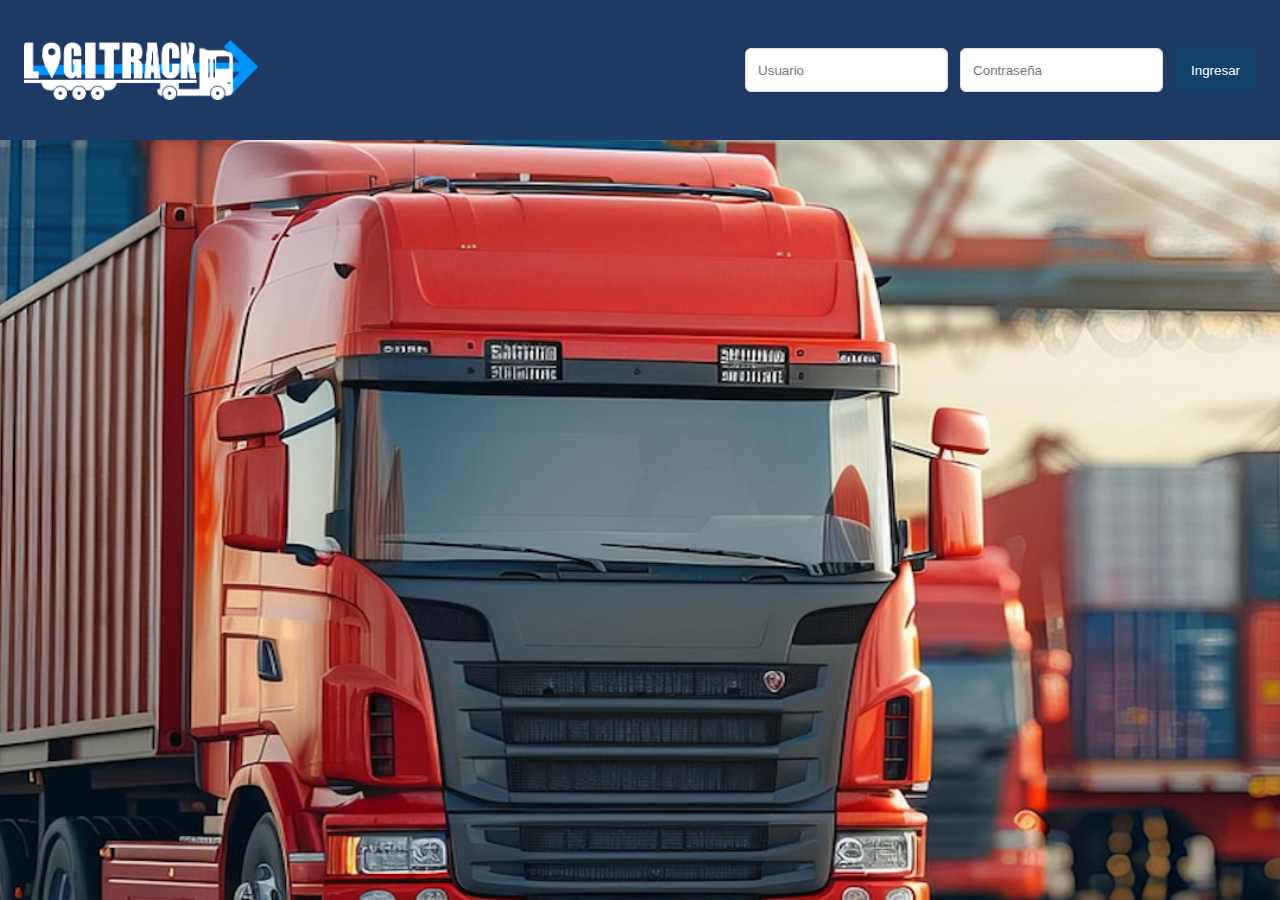
<file: frontend/index.html>
<!DOCTYPE html>
<html lang="es">
<head>
<meta charset="UTF-8">
<meta name="viewport" content="width=device-width, initial-scale=1.0">
<title>LogiTrack - Login</title>
<link rel="stylesheet" href="css/styles.css">
</head>
<body class="fade-in">
<header class="topbar">
<div class="logo-wrap">
<img class="logo" src="img/logo.png" alt="LogiTrack">
</div>
<div class="login-wrap">
<form id="loginForm" class="login-form">
<input type="text" id="username" name="username" placeholder="Usuario" required>
<input type="password" id="password" name="password" placeholder="Contraseña" required>
<button type="submit" class="btn primary">Ingresar</button>
</form>
</div>
</header>
<main class="content">
<section id="carousel" class="carousel">
<img src="img/camion1.png" alt="Camión 1" class="slide active">
<img src="img/camion2.png" alt="Camión 2" class="slide">
<img src="img/camion3.png" alt="Camión 3" class="slide">
</section>
</main>
<div id="errorModal" class="modal hidden">
<div class="modal-content">
<div class="modal-header">Error de autenticación</div>
<div class="modal-body" id="errorText"></div>
<div class="modal-actions">
<button id="closeModal" class="btn">Cerrar</button>
</div>
</div>
</div>
<script src="js/api.js"></script>
<script src="js/login.js"></script>
<script src="js/slider.js"></script>
</body>
</html>
</file>
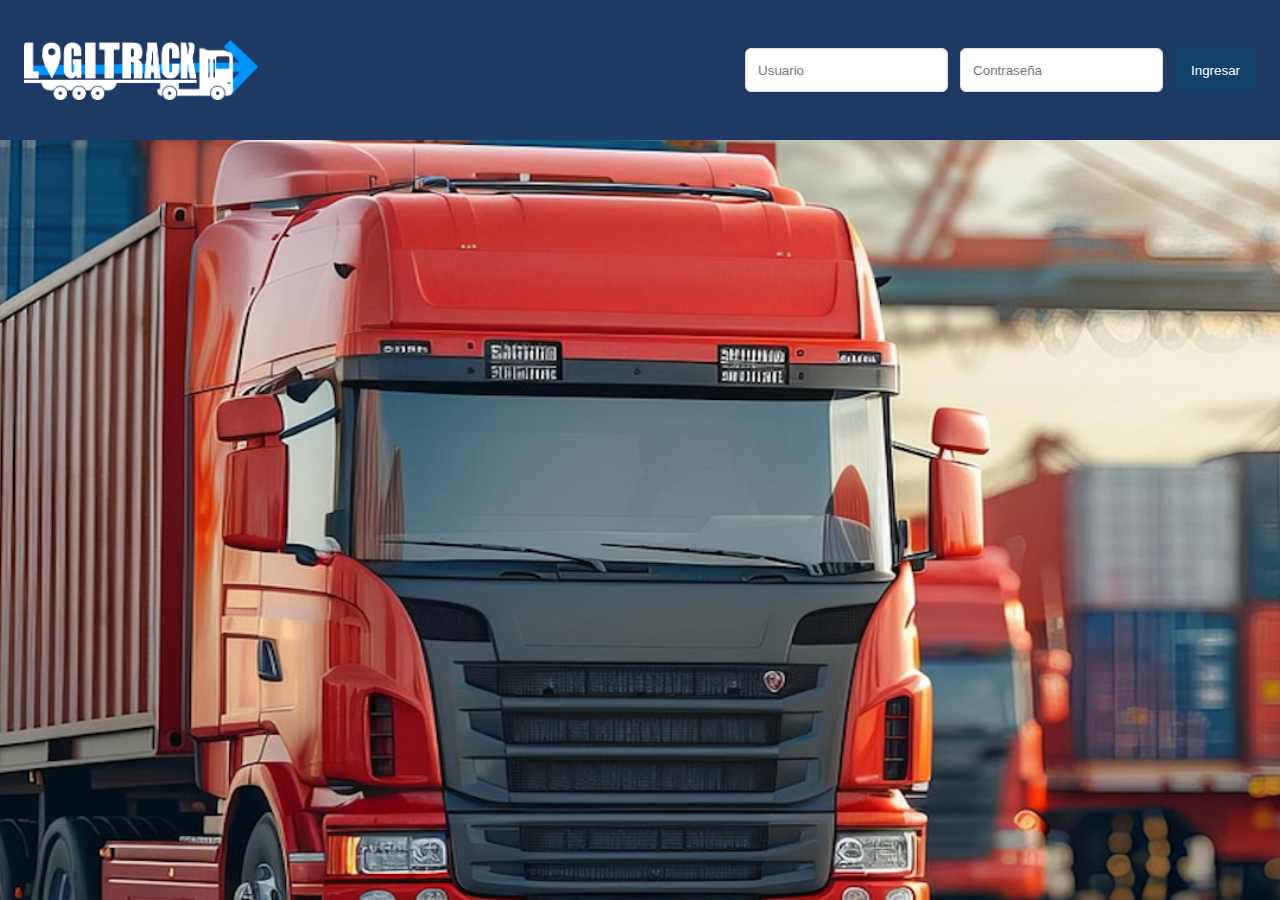
<file: src/main/resources/static/index.html>
<!DOCTYPE html>
<html lang="es">
<head>
<meta charset="UTF-8">
<meta name="viewport" content="width=device-width, initial-scale=1.0">
<title>LogiTrack - Login</title>
<link rel="stylesheet" href="css/styles.css">
<link rel="icon" type="image/x-icon" href="img/favicon.ico">
</head>
<body class="fade-in">
<header class="topbar">
<div class="logo-wrap">
<img class="logo" src="img/logo.png" alt="LogiTrack">
</div>
<div class="login-wrap">
<form id="loginForm" class="login-form">
<input type="text" id="username" name="username" placeholder="Usuario" required>
<input type="password" id="password" name="password" placeholder="Contraseña" required>
<button type="submit" class="btn primary">Ingresar</button>
</form>
</div>
</header>
<main class="content">
<section id="carousel" class="carousel">
<img src="img/camion1.png" alt="Camión 1" class="slide active">
<img src="img/camion2.png" alt="Camión 2" class="slide">
<img src="img/camion3.png" alt="Camión 3" class="slide">
</section>
</main>
<div id="errorModal" class="modal hidden">
<div class="modal-content">
<div class="modal-header">Error de autenticación</div>
<div class="modal-body" id="errorText"></div>
<div class="modal-actions">
<button id="closeModal" class="btn">Cerrar</button>
</div>
</div>
</div>
<script src="js/api.js"></script>
<script src="js/login.js"></script>
<script src="js/slider.js"></script>
</body>
</html>
</file>
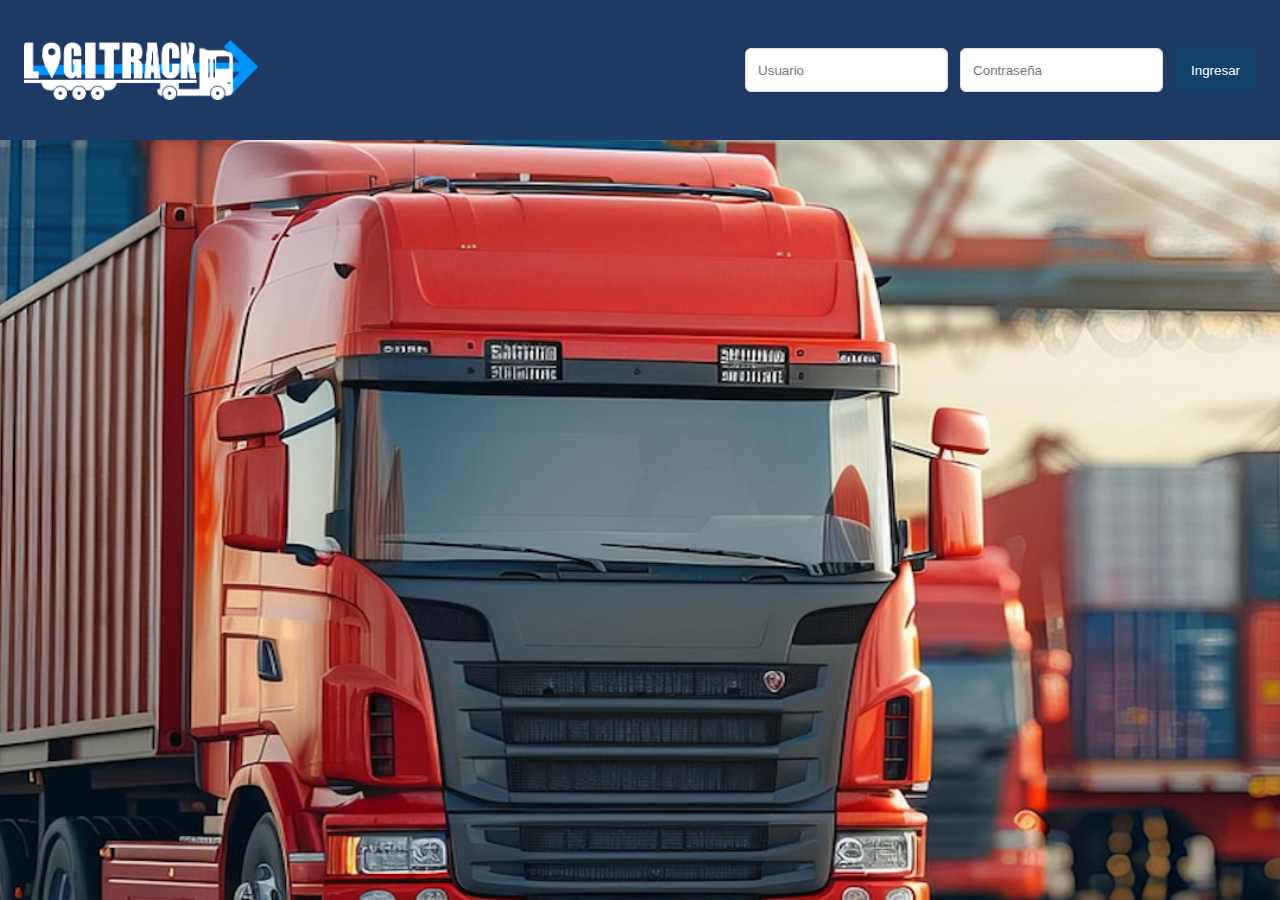
<file: src/main/resources/static/bodegas.html>
<!DOCTYPE html>
<html lang="es">
<head>
<meta charset="UTF-8">
<meta name="viewport" content="width=device-width, initial-scale=1.0">
<title>LogiTrack - Gestión de Bodegas</title>
<link rel="stylesheet" href="css/styles.css">
<link rel="icon" type="image/x-icon" href="img/favicon.ico">
<style>
.panel{background:#FFFFFF;border:1px solid #DDDDDD;border-radius:6px;box-shadow:0 2px 8px rgba(0,0,0,.08);max-width:1200px;margin:24px auto;padding:24px}
.panel h2{margin-top:0;color:#0A1A2F}
.table{width:100%;border-collapse:collapse;margin-top:16px}
.table th,.table td{padding:12px;text-align:left;border-bottom:1px solid #DDDDDD}
.table th{background:#F5F9FF;color:#0A1A2F;font-weight:600}
.btn.small{padding:6px 12px;font-size:14px;height:auto}
.form-group{margin-bottom:16px}
.form-group label{display:block;margin-bottom:4px;font-weight:600;color:#0A1A2F}
.form-group input,.form-group select{width:100%;padding:8px;border:1px solid #DDDDDD;border-radius:4px}
.form-actions{display:flex;gap:12px;justify-content:flex-end}
.alert{padding:12px;border-radius:4px;margin-bottom:16px}
.alert.success{background:#d4edda;color:#155724;border:1px solid #c3e6cb}
.alert.error{background:#f8d7da;color:#721c24;border:1px solid #f5c6cb}
.hidden{display:none}
.modal-content.wide{width:600px;max-width:90vw}
</style>
</head>
<body>
<header class="topbar">
<div class="logo-wrap">
<img class="logo" src="img/logo.png" alt="LogiTrack">
</div>
<div class="user-wrap">
<span id="welcomeText" class="welcome"></span>
<button id="logoutBtn" class="btn">Cerrar sesión</button>
</div>
</header>

<main class="content">
<nav class="menu">
<a href="dashboard.html" class="menu-item">Dashboard</a>
<a href="bodegas.html" class="menu-item">Bodegas</a>
<a href="productos.html" class="menu-item">Productos</a>
<a href="movimientos.html" class="menu-item">Movimientos</a>
<a href="reportes.html" class="menu-item">Reportes</a>
<a href="auditoria.html" class="menu-item admin-only">Auditoría</a>
<a href="usuarios.html" class="menu-item admin-only">Usuarios</a>
</nav>

<div class="panel">
<div id="alertContainer"></div>

<div class="panel-header" style="display:flex;justify-content:space-between;align-items:center;margin-bottom:24px">
<h2>Gestión de Bodegas</h2>
<button id="btnNuevaBodega" class="btn primary admin-only">Nueva Bodega</button>
</div>

<div id="bodegasContainer">
<!-- Aquí va el fetch para cargar bodegas -->
<table class="table">
<thead>
<tr>
<th>ID</th>
<th>Nombre</th>
<th>Ubicación</th>
<th>Capacidad</th>
<th>Encargado</th>
<th>Acciones</th>
</tr>
</thead>
<tbody id="bodegasTableBody">
<tr>
<td colspan="6" style="text-align:center;padding:40px;color:#666">
Cargando bodegas...
</td>
</tr>
</tbody>
</table>
</div>
</div>

<!-- Modal para nueva bodega -->
<div id="modalNuevaBodega" class="modal hidden">
<div class="modal-content">
<div class="modal-header">
<h3>Nueva Bodega</h3>
</div>
<div class="modal-body">
<form id="formNuevaBodega">
<div class="form-group">
<label for="nombre">Nombre:</label>
<input type="text" id="nombre" name="nombre" required>
</div>
<div class="form-group">
<label for="ubicacion">Ubicación:</label>
<input type="text" id="ubicacion" name="ubicacion" required>
</div>
<div class="form-group">
<label for="capacidad">Capacidad:</label>
<input type="number" id="capacidad" name="capacidad" min="1" required>
</div>
<div class="form-group">
<label for="encargadoId">Encargado:</label>
<select id="encargadoId" name="encargadoId" required>
<option value="">Seleccionar encargado</option>
</select>
</div>
</form>
</div>
<div class="modal-actions">
<button type="button" class="btn" onclick="cerrarModal('modalNuevaBodega')">Cancelar</button>
<button type="submit" form="formNuevaBodega" class="btn primary">Guardar</button>
</div>
</div>
</div>

<!-- Modal para editar bodega -->
<div id="modalEditarBodega" class="modal hidden">
<div class="modal-content">
<div class="modal-header">
<h3>Editar Bodega</h3>
</div>
<div class="modal-body">
<form id="formEditarBodega">
<input type="hidden" id="editId" name="id">
<div class="form-group">
<label for="editNombre">Nombre:</label>
<input type="text" id="editNombre" name="nombre" required>
</div>
<div class="form-group">
<label for="editUbicacion">Ubicación:</label>
<input type="text" id="editUbicacion" name="ubicacion" required>
</div>
<div class="form-group">
<label for="editCapacidad">Capacidad:</label>
<input type="number" id="editCapacidad" name="capacidad" min="1" required>
</div>
<div class="form-group">
<label for="editEncargadoId">Encargado:</label>
<select id="editEncargadoId" name="encargadoId" required>
<option value="">Seleccionar encargado</option>
</select>
</div>
</form>
</div>
<div class="modal-actions">
<button type="button" class="btn" onclick="cerrarModal('modalEditarBodega')">Cancelar</button>
<button type="submit" form="formEditarBodega" class="btn primary">Actualizar</button>
</div>
</div>
</div>

<!-- Modal para ver detalles -->
<div id="modalDetalleBodega" class="modal hidden">
<div class="modal-content">
<div class="modal-header">
<h3>Detalles de Bodega</h3>
</div>
<div class="modal-body" id="detalleBodegaBody">
<!-- Aquí se cargarán los detalles -->
</div>
<div class="modal-actions">
<button type="button" class="btn" onclick="cerrarModal('modalDetalleBodega')">Cerrar</button>
</div>
</div>
</div>
</main>

<script src="js/api.js"></script>
<script>
function parseJwt(t){try{const p=t.split('.')[1];const d=JSON.parse(atob(p));return d}catch(e){return null}}
const token=localStorage.getItem('token');
if(!token){window.location.href='index.html'}
const payload=parseJwt(token);
const name=(payload&&(payload.name||payload.username||payload.sub))||'Usuario';
const role=payload&&payload.role||'EMPLEADO';
document.getElementById('welcomeText').textContent='Bienvenido, '+name;
document.getElementById('logoutBtn').addEventListener('click',function(){localStorage.removeItem('token');localStorage.removeItem('username');window.location.href='index.html'});

// Control de acceso por rol
if(role!=='ADMIN'){
document.querySelectorAll('.admin-only').forEach(el=>el.style.display='none');
}

// Funciones de utilidad
function mostrarAlerta(mensaje,tipo='success'){
const container=document.getElementById('alertContainer');
const alert=document.createElement('div');
alert.className='alert '+tipo;
alert.textContent=mensaje;
container.innerHTML='';
container.appendChild(alert);
setTimeout(()=>alert.remove(),5000);
}

function cerrarModal(modalId){
document.getElementById(modalId).classList.add('hidden');
}

async function cargarEncargados(){
  const sel=document.getElementById('encargadoId');
  const selEdit=document.getElementById('editEncargadoId');
  sel.innerHTML='<option value="">Seleccionar encargado</option>';
  selEdit.innerHTML='<option value="">Seleccionar encargado</option>';
}

function filaBodega(id,nombre,ubicacion,capacidad,encargado){
  const tr=document.createElement('tr');
  tr.innerHTML=`<td>${id||''}</td><td>${nombre||''}</td><td>${ubicacion||''}</td><td>${capacidad||''}</td><td>${encargado||''}</td><td>
  <button class="btn small" data-action="ver" data-id="${id}">Ver</button>
  ${role==='ADMIN'?`<button class="btn small" data-action="edit" data-id="${id}">Editar</button><button class="btn small" data-action="del" data-id="${id}">Eliminar</button>`:''}
  </td>`;
  return tr;
}

async function cargarBodegas(){
  try{
    const list=await apiRequest('GET','/api/bodegas/list-raw');
    const tbody=document.getElementById('bodegasTableBody');
    tbody.innerHTML='';
    list.forEach((b)=>{
      const tr=filaBodega(b.id,b.nombre,b.ubicacion,b.capacidad,b.encargadoId||'');
      tbody.appendChild(tr);
    });
  }catch(e){mostrarAlerta(e.message,'error')}
}

document.getElementById('btnNuevaBodega').addEventListener('click',function(){
  document.getElementById('modalNuevaBodega').classList.remove('hidden');
  cargarEncargados();
});

document.getElementById('formNuevaBodega').addEventListener('submit',async function(e){
  e.preventDefault();
  try{
    const dto={
      nombre:document.getElementById('nombre').value,
      ubicacion:document.getElementById('ubicacion').value,
      capacidad:parseInt(document.getElementById('capacidad').value,10),
      encargadoId:document.getElementById('encargadoId').value?parseInt(document.getElementById('encargadoId').value,10):null
    };
    await apiRequest('POST','/api/bodegas',dto);
    mostrarAlerta('Bodega creada');
    cerrarModal('modalNuevaBodega');
    cargarBodegas();
  }catch(e){mostrarAlerta(e.message,'error')}
});

document.getElementById('formEditarBodega').addEventListener('submit',async function(e){
  e.preventDefault();
  try{
    const id=parseInt(document.getElementById('editId').value,10);
    const dto={
      nombre:document.getElementById('editNombre').value,
      ubicacion:document.getElementById('editUbicacion').value,
      capacidad:parseInt(document.getElementById('editCapacidad').value,10),
      encargadoId:document.getElementById('editEncargadoId').value?parseInt(document.getElementById('editEncargadoId').value,10):null
    };
    await apiRequest('PUT',`/api/bodegas/${id}`,dto);
    mostrarAlerta('Bodega actualizada');
    cerrarModal('modalEditarBodega');
    cargarBodegas();
  }catch(e){mostrarAlerta(e.message,'error')}
});

document.getElementById('bodegasTableBody').addEventListener('click',async function(e){
  const btn=e.target.closest('button');
  if(!btn)return;
  const id=parseInt(btn.getAttribute('data-id'),10);
  const action=btn.getAttribute('data-action');
  if(action==='ver'){
    try{
      const b=await apiRequest('GET',`/api/bodegas/${id}`);
      document.getElementById('detalleBodegaBody').innerHTML=`<p><strong>Nombre:</strong> ${b.nombre}</p><p><strong>Ubicación:</strong> ${b.ubicacion}</p><p><strong>Capacidad:</strong> ${b.capacidad}</p><p><strong>Encargado ID:</strong> ${b.encargadoId||''}</p>`;
      document.getElementById('modalDetalleBodega').classList.remove('hidden');
    }catch(err){mostrarAlerta(err.message,'error')}
  } else if(action==='edit' && role==='ADMIN'){
    document.getElementById('editId').value=id;
    document.getElementById('modalEditarBodega').classList.remove('hidden');
    cargarEncargados();
  } else if(action==='del' && role==='ADMIN'){
    try{
      await apiRequest('DELETE',`/api/bodegas/${id}`);
      mostrarAlerta('Bodega eliminada');
      cargarBodegas();
    }catch(err){mostrarAlerta(err.message,'error')}
  }
});

window.addEventListener('DOMContentLoaded',function(){
  cargarBodegas();
});
</script>
</body>
</html>
</file>
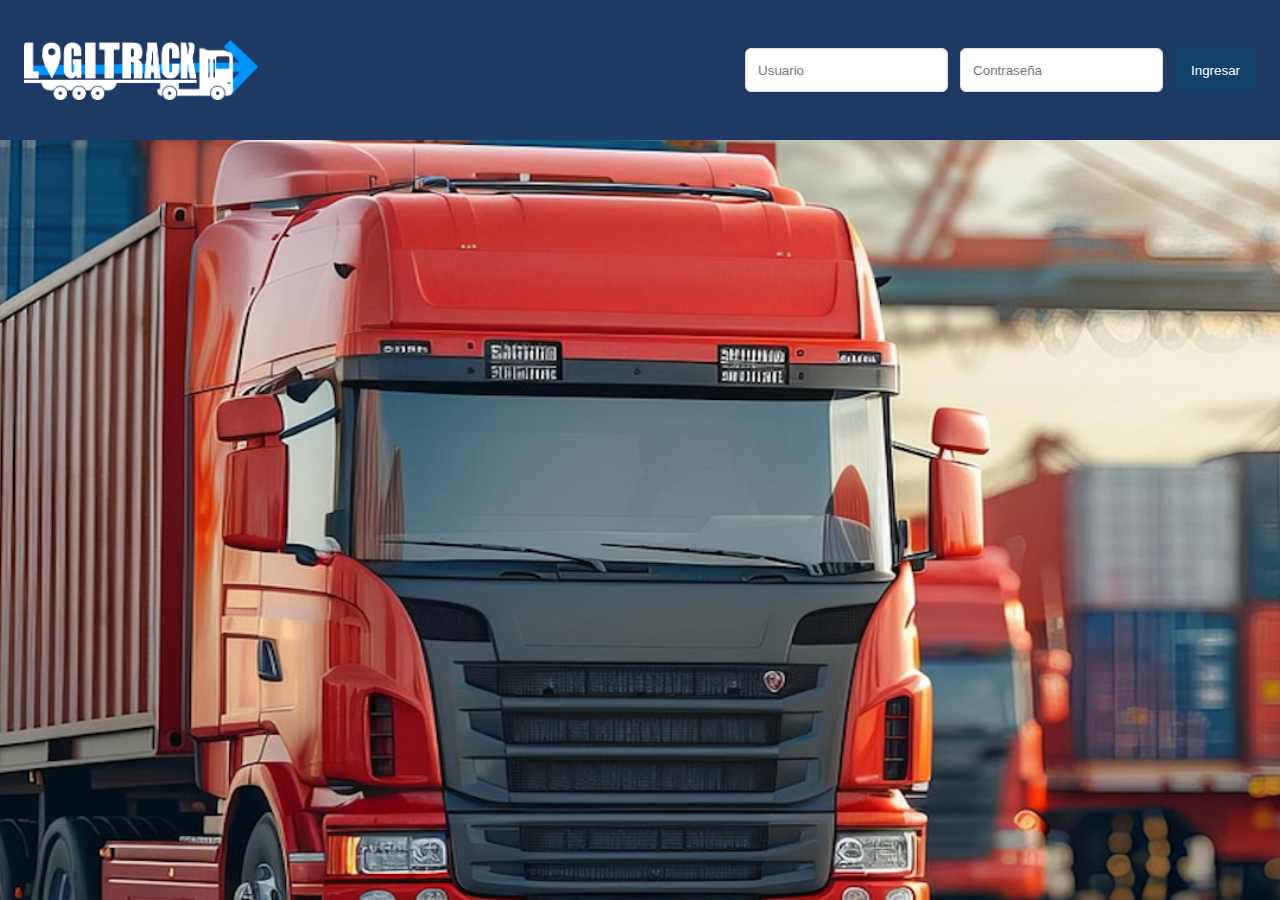
<file: src/main/resources/static/movimientos.html>
<!DOCTYPE html>
<html lang="es">
<head>
<meta charset="UTF-8">
<meta name="viewport" content="width=device-width, initial-scale=1.0">
<title>LogiTrack - Movimientos de Inventario</title>
<link rel="stylesheet" href="css/styles.css">
<link rel="icon" type="image/x-icon" href="img/favicon.ico">
<style>
.panel{background:#FFFFFF;border:1px solid #DDDDDD;border-radius:6px;box-shadow:0 2px 8px rgba(0,0,0,.08);max-width:1200px;margin:24px auto;padding:24px}
.panel h2{margin-top:0;color:#0A1A2F}
.panel h3{color:#0A1A2F;margin-bottom:16px}
.table{width:100%;border-collapse:collapse;margin-top:16px}
.table th,.table td{padding:12px;text-align:left;border-bottom:1px solid #DDDDDD}
.table th{background:#F5F9FF;color:#0A1A2F;font-weight:600}
.btn.small{padding:6px 12px;font-size:14px;height:auto}
.form-group{margin-bottom:16px}
.form-group label{display:block;margin-bottom:4px;font-weight:600;color:#0A1A2F}
.form-group input,.form-group select{width:100%;padding:8px;border:1px solid #DDDDDD;border-radius:4px}
.form-group textarea.obs{width:100%;height:100px;border:1px solid #DDDDDD;border-radius:4px;resize:none}
.form-actions{display:flex;gap:12px;justify-content:flex-end}
.alert{padding:12px;border-radius:4px;margin-bottom:16px}
.alert.success{background:#d4edda;color:#155724;border:1px solid #c3e6cb}
.alert.error{background:#f8d7da;color:#721c24;border:1px solid #f5c6cb}
.hidden{display:none}
.modal-content.wide{width:600px;max-width:90vw}
.movement-section{background:#F5F9FF;border:1px solid #DDDDDD;border-radius:6px;padding:20px;margin-bottom:24px}
.movement-section h3{margin-top:0;color:#0A1A2F}
.form-grid{display:grid;grid-template-columns:repeat(auto-fit,minmax(200px,1fr));gap:16px}
.filter-section{background:#FFFFFF;border:1px solid #DDDDDD;border-radius:6px;padding:16px;margin-bottom:24px}
.filter-form{display:flex;gap:16px;align-items:flex-end;flex-wrap:wrap}
.filter-form .form-group{flex:1;min-width:200px}
</style>
</head>
<body>
<header class="topbar">
<div class="logo-wrap">
<img class="logo" src="img/logo.png" alt="LogiTrack">
</div>
<div class="user-wrap">
<span id="welcomeText" class="welcome"></span>
<button id="logoutBtn" class="btn">Cerrar sesión</button>
</div>
</header>

<main class="content">
<nav class="menu">
<a href="dashboard.html" class="menu-item">Dashboard</a>
<a href="bodegas.html" class="menu-item">Bodegas</a>
<a href="productos.html" class="menu-item">Productos</a>
<a href="movimientos.html" class="menu-item">Movimientos</a>
<a href="reportes.html" class="menu-item">Reportes</a>
<a href="auditoria.html" class="menu-item admin-only">Auditoría</a>
<a href="usuarios.html" class="menu-item admin-only">Usuarios</a>
</nav>

<div class="panel">
<div id="alertContainer"></div>

<h2>Movimientos de Inventario</h2>

<!-- Sección de registro de movimientos -->
<div class="movement-section">
<h3>Registrar Entrada</h3>
<form id="formEntrada">
<div class="form-grid">
<div class="form-group">
<label for="entradaBodega">Bodega Destino:</label>
<select id="entradaBodega" name="bodegaDestinoId" required>
<option value="">Seleccionar bodega</option>
</select>
</div>
<div class="form-group">
<label for="entradaProducto">Producto:</label>
<select id="entradaProducto" name="productoId" required>
<option value="">Seleccionar producto</option>
</select>
</div>
<div class="form-group">
<label for="entradaCantidad">Cantidad:</label>
<input type="number" id="entradaCantidad" name="cantidad" min="1" required>
</div>
</div>
<div class="form-group">
<label for="entradaObs">Observaciones:</label>
<textarea id="entradaObs" name="observaciones" class="obs" maxlength="500" placeholder="Observaciones (máximo 500 caracteres)"></textarea>
</div>
<div class="form-actions">
<button type="submit" class="btn primary">Registrar Entrada</button>
</div>
</form>
</div>

<div class="movement-section">
<h3>Registrar Salida</h3>
<form id="formSalida">
<div class="form-grid">
<div class="form-group">
<label for="salidaBodega">Bodega Origen:</label>
<select id="salidaBodega" name="bodegaOrigenId" required>
<option value="">Seleccionar bodega</option>
</select>
</div>
<div class="form-group">
<label for="salidaProducto">Producto:</label>
<select id="salidaProducto" name="productoId" required>
<option value="">Seleccionar producto</option>
</select>
</div>
<div class="form-group">
<label for="salidaCantidad">Cantidad:</label>
<input type="number" id="salidaCantidad" name="cantidad" min="1" required>
</div>
</div>
<div class="form-group">
<label for="salidaObs">Observaciones:</label>
<textarea id="salidaObs" name="observaciones" class="obs" maxlength="500" placeholder="Observaciones (máximo 500 caracteres)"></textarea>
</div>
<div class="form-actions">
<button type="submit" class="btn primary">Registrar Salida</button>
</div>
</form>
</div>

<div class="movement-section">
<h3>Registrar Transferencia</h3>
<form id="formTransferencia">
<div class="form-grid">
<div class="form-group">
<label for="transferenciaOrigen">Bodega Origen:</label>
<select id="transferenciaOrigen" name="bodegaOrigenId" required>
<option value="">Seleccionar bodega origen</option>
</select>
</div>
<div class="form-group">
<label for="transferenciaDestino">Bodega Destino:</label>
<select id="transferenciaDestino" name="bodegaDestinoId" required>
<option value="">Seleccionar bodega destino</option>
</select>
</div>
<div class="form-group">
<label for="transferenciaProducto">Producto:</label>
<select id="transferenciaProducto" name="productoId" required>
<option value="">Seleccionar producto</option>
</select>
</div>
<div class="form-group">
<label for="transferenciaCantidad">Cantidad:</label>
<input type="number" id="transferenciaCantidad" name="cantidad" min="1" required>
</div>
</div>
<div class="form-group">
<label for="transferenciaObs">Observaciones:</label>
<textarea id="transferenciaObs" name="observaciones" class="obs" maxlength="500" placeholder="Observaciones (máximo 500 caracteres)"></textarea>
</div>
<div class="form-actions">
<button type="submit" class="btn primary">Registrar Transferencia</button>
</div>
</form>
</div>

<div class="filter-section">
<a href="reportes.html" class="btn">Ver Historial en Reportes</a>
</div>
</div>
</main>

<script src="js/api.js"></script>
<script>
function parseJwt(t){try{const p=t.split('.')[1];const d=JSON.parse(atob(p));return d}catch(e){return null}}
const token=localStorage.getItem('token');
if(!token){window.location.href='index.html'}
const payload=parseJwt(token);
const name=(payload&&(payload.name||payload.username||payload.sub))||'Usuario';
const role=payload&&payload.role||'EMPLEADO';
document.getElementById('welcomeText').textContent='Bienvenido, '+name;
document.getElementById('logoutBtn').addEventListener('click',function(){localStorage.removeItem('token');localStorage.removeItem('username');window.location.href='index.html'});

// Control de acceso por rol
if(role!=='ADMIN'){
document.querySelectorAll('.admin-only').forEach(el=>el.style.display='none');
}

// Funciones de utilidad
function mostrarAlerta(mensaje,tipo='success'){
const container=document.getElementById('alertContainer');
const alert=document.createElement('div');
alert.className='alert '+tipo;
alert.textContent=mensaje;
container.innerHTML='';
container.appendChild(alert);
setTimeout(()=>alert.remove(),5000);
}

// El backend usará el usuario del JWT si usuarioId no se envía

async function cargarSelects(){
  try{
    const bodegas=await apiRequest('GET','/api/bodegas/list-raw');
    const productos=await apiRequest('GET','/api/productos/list-raw');
    const bSelIds=['entradaBodega','salidaBodega','transferenciaOrigen','transferenciaDestino'];
    bSelIds.forEach(id=>{const s=document.getElementById(id);s.innerHTML='<option value="">Seleccionar bodega</option>';bodegas.forEach(b=>{const o=document.createElement('option');o.value=b.id;o.textContent=b.nombre; s.appendChild(o)})});
    const pSelIds=['entradaProducto','salidaProducto','transferenciaProducto'];
    pSelIds.forEach(id=>{const s=document.getElementById(id);s.innerHTML='<option value="">Seleccionar producto</option>';productos.forEach(p=>{const o=document.createElement('option');o.value=p.id;o.textContent=p.nombre; s.appendChild(o)})});
  }catch(e){mostrarAlerta(e.message,'error')}
}

// Event listeners
document.getElementById('formEntrada').addEventListener('submit',async function(e){
  e.preventDefault(); e.stopImmediatePropagation();
  try{
    console.log('submit Entrada start');
    const dto={
      tipo:'ENTRADA',
      bodegaDestinoId:parseInt(document.getElementById('entradaBodega').value,10),
      productos:[{productoId:parseInt(document.getElementById('entradaProducto').value,10),cantidad:parseInt(document.getElementById('entradaCantidad').value,10)}],
      observaciones:document.getElementById('entradaObs').value.trim()
    };
    console.log('token len', (localStorage.getItem('token')||'').trim().length);
    await apiRequest('POST','/api/movimientos',dto);
    try{localStorage.setItem('refresh_reports','1');localStorage.setItem('refresh_auditoria','1')}catch(e){}
    mostrarAlerta('Entrada registrada');
  }catch(err){mostrarAlerta(err.message,'error')}
});

document.getElementById('formSalida').addEventListener('submit',async function(e){
  e.preventDefault(); e.stopImmediatePropagation();
  try{
    console.log('submit Salida start');
    const dto={
      tipo:'SALIDA',
      bodegaOrigenId:parseInt(document.getElementById('salidaBodega').value,10),
      productos:[{productoId:parseInt(document.getElementById('salidaProducto').value,10),cantidad:parseInt(document.getElementById('salidaCantidad').value,10)}],
      observaciones:document.getElementById('salidaObs').value.trim()
    };
    console.log('token len', (localStorage.getItem('token')||'').trim().length);
    await apiRequest('POST','/api/movimientos',dto);
    try{localStorage.setItem('refresh_reports','1');localStorage.setItem('refresh_auditoria','1')}catch(e){}
    mostrarAlerta('Salida registrada');
  }catch(err){mostrarAlerta(err.message,'error')}
});

document.getElementById('formTransferencia').addEventListener('submit',async function(e){
  e.preventDefault(); e.stopImmediatePropagation();
  try{
    console.log('submit Transferencia start');
    const dto={
      tipo:'TRANSFERENCIA',
      bodegaOrigenId:parseInt(document.getElementById('transferenciaOrigen').value,10),
      bodegaDestinoId:parseInt(document.getElementById('transferenciaDestino').value,10),
      productos:[{productoId:parseInt(document.getElementById('transferenciaProducto').value,10),cantidad:parseInt(document.getElementById('transferenciaCantidad').value,10)}],
      observaciones:document.getElementById('transferenciaObs').value.trim()
    };
    console.log('token len', (localStorage.getItem('token')||'').trim().length);
    await apiRequest('POST','/api/movimientos',dto);
    try{localStorage.setItem('refresh_reports','1');localStorage.setItem('refresh_auditoria','1')}catch(e){}
    mostrarAlerta('Transferencia registrada');
  }catch(err){mostrarAlerta(err.message,'error')}
});


// Cargar datos al iniciar
window.addEventListener('DOMContentLoaded',function(){
  cargarSelects();
});
</script>
</body>
</html>
</file>
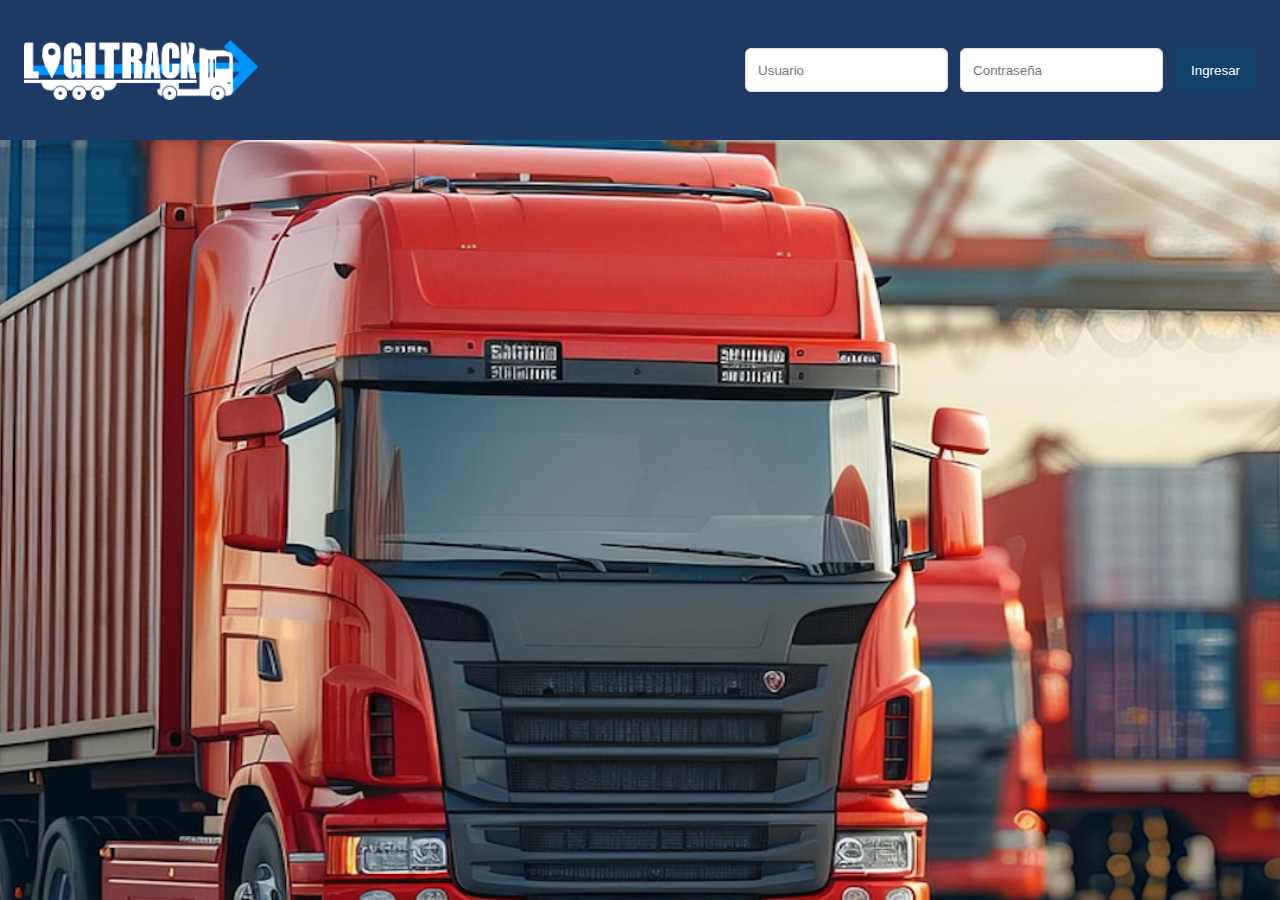
<file: src/main/resources/static/productos.html>
<!DOCTYPE html>
<html lang="es">
<head>
<meta charset="UTF-8">
<meta name="viewport" content="width=device-width, initial-scale=1.0">
<title>LogiTrack - Gestión de Productos</title>
<link rel="stylesheet" href="css/styles.css">
<link rel="icon" type="image/x-icon" href="img/favicon.ico">
<style>
.panel{background:#FFFFFF;border:1px solid #DDDDDD;border-radius:6px;box-shadow:0 2px 8px rgba(0,0,0,.08);max-width:1200px;margin:24px auto;padding:24px}
.panel h2{margin-top:0;color:#0A1A2F}
.table{width:100%;border-collapse:collapse;margin-top:16px}
.table th,.table td{padding:12px;text-align:left;border-bottom:1px solid #DDDDDD}
.table th{background:#F5F9FF;color:#0A1A2F;font-weight:600}
.btn.small{padding:6px 12px;font-size:14px;height:auto}
.form-group{margin-bottom:16px}
.form-group label{display:block;margin-bottom:4px;font-weight:600;color:#0A1A2F}
.form-group input,.form-group select{width:100%;padding:8px;border:1px solid #DDDDDD;border-radius:4px}
.form-actions{display:flex;gap:12px;justify-content:flex-end}
.alert{padding:12px;border-radius:4px;margin-bottom:16px}
.alert.success{background:#d4edda;color:#155724;border:1px solid #c3e6cb}
.alert.error{background:#f8d7da;color:#721c24;border:1px solid #f5c6cb}
.hidden{display:none}
.modal-content.wide{width:600px;max-width:90vw}
.stock-panel{background:#F5F9FF;border:1px solid #DDDDDD;border-radius:6px;padding:16px;margin-top:24px}
.stock-panel h3{margin-top:0;color:#0A1A2F}
.stock-stats{display:grid;grid-template-columns:repeat(auto-fit,minmax(200px,1fr));gap:16px}
.stock-stat{background:#FFFFFF;padding:16px;border-radius:4px;text-align:center}
.stock-stat h4{margin:0 0 8px 0;color:#0A1A2F}
.stock-stat .number{font-size:24px;font-weight:bold;color:#13406a}
</style>
</head>
<body>
<header class="topbar">
<div class="logo-wrap">
<img class="logo" src="img/logo.png" alt="LogiTrack">
</div>
<div class="user-wrap">
<span id="welcomeText" class="welcome"></span>
<button id="logoutBtn" class="btn">Cerrar sesión</button>
</div>
</header>

<main class="content">
<nav class="menu">
<a href="dashboard.html" class="menu-item">Dashboard</a>
<a href="bodegas.html" class="menu-item">Bodegas</a>
<a href="productos.html" class="menu-item">Productos</a>
<a href="movimientos.html" class="menu-item">Movimientos</a>
<a href="reportes.html" class="menu-item">Reportes</a>
<a href="auditoria.html" class="menu-item admin-only">Auditoría</a>
<a href="usuarios.html" class="menu-item admin-only">Usuarios</a>
</nav>

<div class="panel">
<div id="alertContainer"></div>

<div class="panel-header" style="display:flex;justify-content:space-between;align-items:center;margin-bottom:24px">
<h2>Gestión de Productos</h2>
<button id="btnNuevoProducto" class="btn primary admin-only">Nuevo Producto</button>
</div>

<div id="productosContainer">
<!-- Aquí va el fetch para cargar productos -->
<table class="table">
<thead>
<tr>
<th>ID</th>
<th>Nombre</th>
<th>Categoría</th>
<th>Stock</th>
<th>Precio</th>
<th>Acciones</th>
</tr>
</thead>
<tbody id="productosTableBody">
<tr>
<td colspan="6" style="text-align:center;padding:40px;color:#666">
Cargando productos...
</td>
</tr>
</tbody>
</table>
</div>

<div class="stock-panel">
<h3>Resumen de Stock</h3>
<div class="stock-stats">
<div class="stock-stat">
<h4>Stock Total</h4>
<div class="number" id="stockTotal">0</div>
</div>
<div class="stock-stat">
<h4>Productos Bajo Mínimo</h4>
<div class="number" id="productosBajoMinimo">0</div>
</div>
<div class="stock-stat">
<h4>Total de Productos</h4>
<div class="number" id="totalProductos">0</div>
</div>
</div>
</div>
</div>

<!-- Modal para nuevo producto -->
<div id="modalNuevoProducto" class="modal hidden">
<div class="modal-content">
<div class="modal-header">
<h3>Nuevo Producto</h3>
</div>
<div class="modal-body">
<form id="formNuevoProducto">
<div class="form-group">
<label for="nombre">Nombre:</label>
<input type="text" id="nombre" name="nombre" required>
</div>
<div class="form-group">
<label for="categoria">Categoría:</label>
<input type="text" id="categoria" name="categoria" required>
</div>
<div class="form-group">
<label for="stock">Stock:</label>
<input type="number" id="stock" name="stock" min="0" required>
</div>
<div class="form-group">
<label for="precio">Precio:</label>
<input type="number" id="precio" name="precio" min="0" step="0.01" required>
</div>
</form>
</div>
<div class="modal-actions">
<button type="button" class="btn" onclick="cerrarModal('modalNuevoProducto')">Cancelar</button>
<button type="submit" form="formNuevoProducto" class="btn primary">Guardar</button>
</div>
</div>
</div>

<!-- Modal para editar producto -->
<div id="modalEditarProducto" class="modal hidden">
<div class="modal-content">
<div class="modal-header">
<h3>Editar Producto</h3>
</div>
<div class="modal-body">
<form id="formEditarProducto">
<input type="hidden" id="editId" name="id">
<div class="form-group">
<label for="editNombre">Nombre:</label>
<input type="text" id="editNombre" name="nombre" required>
</div>
<div class="form-group">
<label for="editCategoria">Categoría:</label>
<input type="text" id="editCategoria" name="categoria" required>
</div>
<div class="form-group">
<label for="editStock">Stock:</label>
<input type="number" id="editStock" name="stock" min="0" required>
</div>
<div class="form-group">
<label for="editPrecio">Precio:</label>
<input type="number" id="editPrecio" name="precio" min="0" step="0.01" required>
</div>
</form>
</div>
<div class="modal-actions">
<button type="button" class="btn" onclick="cerrarModal('modalEditarProducto')">Cancelar</button>
<button type="submit" form="formEditarProducto" class="btn primary">Actualizar</button>
</div>
</div>
</div>
</main>

<script src="js/api.js"></script>
<script>
function parseJwt(t){try{const p=t.split('.')[1];const d=JSON.parse(atob(p));return d}catch(e){return null}}
const token=localStorage.getItem('token');
if(!token){window.location.href='index.html'}
const payload=parseJwt(token);
const name=(payload&&(payload.name||payload.username||payload.sub))||'Usuario';
const role=payload&&payload.role||'EMPLEADO';
document.getElementById('welcomeText').textContent='Bienvenido, '+name;
document.getElementById('logoutBtn').addEventListener('click',function(){localStorage.removeItem('token');localStorage.removeItem('username');window.location.href='index.html'});

// Control de acceso por rol
if(role!=='ADMIN'){
document.querySelectorAll('.admin-only').forEach(el=>el.style.display='none');
}

// Funciones de utilidad
function mostrarAlerta(mensaje,tipo='success'){
const container=document.getElementById('alertContainer');
const alert=document.createElement('div');
alert.className='alert '+tipo;
alert.textContent=mensaje;
container.innerHTML='';
container.appendChild(alert);
setTimeout(()=>alert.remove(),5000);
}

function cerrarModal(modalId){
document.getElementById(modalId).classList.add('hidden');
}

function actualizarResumenStock(productos){
  const stockTotal=productos.reduce((sum,p)=>sum+(p.stock||0),0);
  const productosBajoMinimo=productos.filter(p=>(p.stock||0)<10).length;
  const totalProductos=productos.length;
  document.getElementById('stockTotal').textContent=stockTotal;
  document.getElementById('productosBajoMinimo').textContent=productosBajoMinimo;
  document.getElementById('totalProductos').textContent=totalProductos;
}

function filaProducto(idx,p){
  const tr=document.createElement('tr');
  tr.innerHTML=`<td>${idx}</td><td>${p.nombre}</td><td>${p.categoria}</td><td>${p.stock}</td><td>${p.precio}</td><td>
  ${role==='ADMIN'?`<button class="btn small" data-action="edit" data-id="${idx}">Editar</button>
  <button class="btn small" data-action="del" data-id="${idx}">Eliminar</button>`:''}
  </td>`;
  tr.dataset.rowId=idx;
  return tr;
}

async function cargarProductos(){
  try{
    const list=await apiRequest('GET','/api/productos/list-raw');
    const tbody=document.getElementById('productosTableBody');
    tbody.innerHTML='';
    list.forEach((p)=>{tbody.appendChild(filaProducto(p.id,p))});
    actualizarResumenStock(list);
  }catch(e){
    document.getElementById('productosTableBody').innerHTML='<tr><td colspan="6" style="text-align:center;padding:40px;color:#666">'+e.message+'</td></tr>';
  }
}

// Event listeners
// Aquí va el fetch para cargar productos
document.getElementById('btnNuevoProducto').addEventListener('click',function(){
  document.getElementById('modalNuevoProducto').classList.remove('hidden');
});

document.getElementById('formNuevoProducto').addEventListener('submit',async function(e){
  e.preventDefault();
  try{
    const dto={
      nombre:document.getElementById('nombre').value,
      categoria:document.getElementById('categoria').value,
      stock:parseInt(document.getElementById('stock').value,10),
      precio:parseFloat(document.getElementById('precio').value)
    };
    await apiRequest('POST','/api/productos',dto);
    cerrarModal('modalNuevoProducto');
    cargarProductos();
  }catch(err){mostrarAlerta(err.message,'error')}
});

document.getElementById('formEditarProducto').addEventListener('submit',async function(e){
  e.preventDefault();
  try{
    const id=parseInt(document.getElementById('editId').value,10);
    const dto={
      nombre:document.getElementById('editNombre').value,
      categoria:document.getElementById('editCategoria').value,
      stock:parseInt(document.getElementById('editStock').value,10),
      precio:parseFloat(document.getElementById('editPrecio').value)
    };
    await apiRequest('PUT',`/api/productos/${id}`,dto);
    cerrarModal('modalEditarProducto');
    cargarProductos();
  }catch(err){mostrarAlerta(err.message,'error')}
});

document.getElementById('productosTableBody').addEventListener('click',async function(e){
  const btn=e.target.closest('button');
  if(!btn)return;
  const id=parseInt(btn.getAttribute('data-id'),10);
  const action=btn.getAttribute('data-action');
  if(action==='edit' && role==='ADMIN'){
    document.getElementById('editId').value=id;
    document.getElementById('modalEditarProducto').classList.remove('hidden');
  } else if(action==='del' && role==='ADMIN'){
    try{await apiRequest('DELETE',`/api/productos/${id}`);cargarProductos()}catch(err){mostrarAlerta(err.message,'error')}
  }
});

window.addEventListener('DOMContentLoaded',function(){
  cargarProductos();
});
</script>
</body>
</html>
</file>
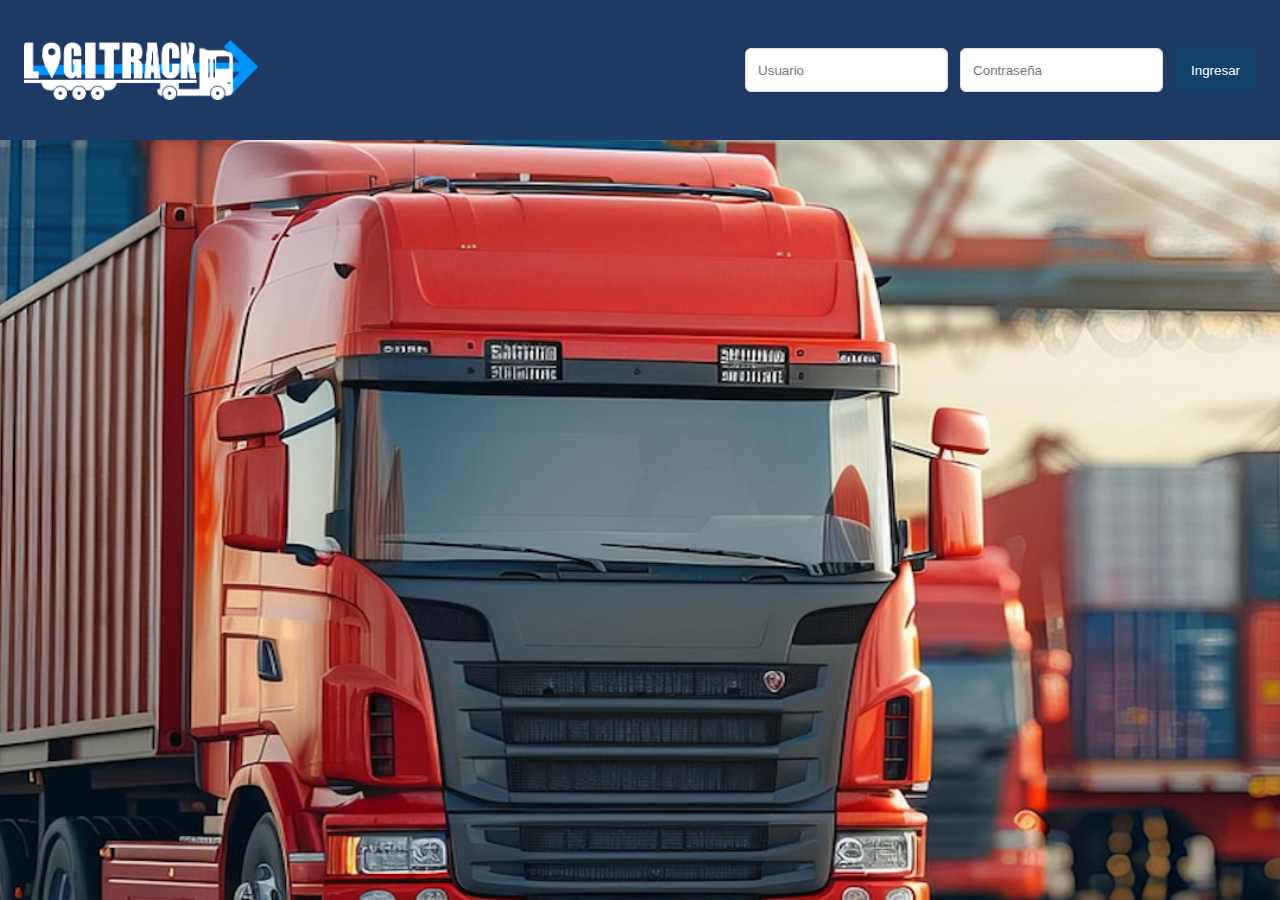
<file: src/main/resources/static/reportes.html>
<!DOCTYPE html>
<html lang="es">
<head>
<meta charset="UTF-8">
<meta name="viewport" content="width=device-width, initial-scale=1.0">
<title>LogiTrack - Reportes del Sistema</title>
<link rel="stylesheet" href="css/styles.css">
<link rel="icon" type="image/x-icon" href="img/favicon.ico">
<style>
.panel{background:#FFFFFF;border:1px solid #DDDDDD;border-radius:6px;box-shadow:0 2px 8px rgba(0,0,0,.08);max-width:1200px;margin:24px auto;padding:24px}
.panel h2{margin-top:0;color:#0A1A2F}
.panel h3{color:#0A1A2F;margin-bottom:16px}
.table{width:100%;border-collapse:collapse;margin-top:16px}
.table th,.table td{padding:12px;text-align:left;border-bottom:1px solid #DDDDDD}
.table th{background:#F5F9FF;color:#0A1A2F;font-weight:600}
.row-entrada{background:#4CAF50;color:#FFFFFF}
.row-salida{background:#F44336;color:#FFFFFF}
.row-transferencia{background:#FFEB3B;color:#000000}
.btn.small{padding:6px 12px;font-size:14px;height:auto}
.form-group{margin-bottom:16px}
.form-group label{display:block;margin-bottom:4px;font-weight:600;color:#0A1A2F}
.form-group input,.form-group select{width:100%;padding:8px;border:1px solid #DDDDDD;border-radius:4px}
.form-actions{display:flex;gap:12px;justify-content:flex-end}
.alert{padding:12px;border-radius:4px;margin-bottom:16px}
.alert.success{background:#d4edda;color:#155724;border:1px solid #c3e6cb}
.alert.error{background:#f8d7da;color:#721c24;border:1px solid #f5c6cb}
.hidden{display:none}
.report-section{background:#F5F9FF;border:1px solid #DDDDDD;border-radius:6px;padding:20px;margin-bottom:24px}
.report-section h3{margin-top:0;color:#0A1A2F}
.report-stats{display:grid;grid-template-columns:repeat(auto-fit,minmax(200px,1fr));gap:16px;margin-top:16px}
.report-stat{background:#FFFFFF;padding:16px;border-radius:4px;text-align:center}
.report-stat h4{margin:0 0 8px 0;color:#0A1A2F}
.report-stat .number{font-size:24px;font-weight:bold;color:#13406a}
.filter-form{display:flex;gap:16px;align-items:flex-end;flex-wrap:wrap;margin-bottom:16px}
.filter-form .form-group{flex:1;min-width:200px}
.export-actions{display:flex;gap:12px;justify-content:flex-end;margin-top:16px}
</style>
</head>
<body>
<header class="topbar">
<div class="logo-wrap">
<img class="logo" src="img/logo.png" alt="LogiTrack">
</div>
<div class="user-wrap">
<span id="welcomeText" class="welcome"></span>
<button id="logoutBtn" class="btn">Cerrar sesión</button>
</div>
</header>

<main class="content">
<nav class="menu">
<a href="dashboard.html" class="menu-item">Dashboard</a>
<a href="bodegas.html" class="menu-item">Bodegas</a>
<a href="productos.html" class="menu-item">Productos</a>
<a href="movimientos.html" class="menu-item">Movimientos</a>
<a href="reportes.html" class="menu-item">Reportes</a>
<a href="auditoria.html" class="menu-item admin-only">Auditoría</a>
<a href="usuarios.html" class="menu-item admin-only">Usuarios</a>
</nav>

<div class="panel">
<div id="alertContainer"></div>

<h2>Reportes del Sistema</h2>

<!-- Reporte: Productos con stock bajo -->
<div class="report-section">
<h3>Productos con Stock Bajo (&lt; 10 unidades)</h3>
<div class="form-actions">
<button id="btnActualizarStockBajo" class="btn primary">Actualizar Reporte</button>
</div>
<div id="stockBajoContainer">
<!-- Aquí va el fetch para cargar productos con stock bajo -->
<table class="table">
<thead>
<tr>
<th>ID</th>
<th>Nombre</th>
<th>Categoría</th>
<th>Stock Actual</th>
<th>Bodega</th>
<th>Estado</th>
</tr>
</thead>
<tbody id="stockBajoTableBody">
<tr>
<td colspan="6" style="text-align:center;padding:40px;color:#666">
No hay productos con stock bajo
</td>
</tr>
</tbody>
</table>
</div>
<div class="export-actions">
<button id="btnExportarStockBajo" class="btn">Exportar a Excel</button>
</div>
</div>

<!-- Reporte: Movimientos por rango de fechas -->
<div class="report-section">
<h3>Movimientos por Rango de Fechas</h3>
<div class="filter-form">
<div class="form-group">
<label for="movFechaInicio">Fecha Inicio:</label>
<input type="date" id="movFechaInicio" name="fechaInicio">
</div>
<div class="form-group">
<label for="movFechaFin">Fecha Fin:</label>
<input type="date" id="movFechaFin" name="fechaFin">
</div>
<div class="form-group">
<label for="movTipo">Tipo de Movimiento:</label>
<select id="movTipo" name="tipo">
<option value="">Todos</option>
<option value="ENTRADA">Entrada</option>
<option value="SALIDA">Salida</option>
<option value="TRANSFERENCIA">Transferencia</option>
</select>
</div>
<div class="form-group">
<label for="movOrden">Orden:</label>
<select id="movOrden">
<option value="desc">Más reciente → Más antiguo</option>
<option value="asc">Más antiguo → Más reciente</option>
</select>
</div>
<div class="form-group">
<button id="btnFiltrarMovimientos" class="btn primary">Generar Reporte</button>
</div>
</div>
<div id="movimientosContainer">
<!-- Aquí va el fetch para cargar movimientos filtrados -->
<table class="table">
<thead>
<tr>
<th>Fecha</th>
<th>Tipo</th>
<th>Usuario</th>
<th>Bodega Origen</th>
<th>Bodega Destino</th>
<th>Producto</th>
<th>Cantidad</th>
<th>Observaciones</th>
</tr>
</thead>
<tbody id="movimientosTableBody">
<tr>
<td colspan="8" style="text-align:center;padding:40px;color:#666">
Seleccione un rango de fechas y tipo de movimiento
</td>
</tr>
</tbody>
</table>
</div>
<div class="export-actions">
<button id="btnExportarMovimientos" class="btn">Exportar a Excel</button>
</div>
</div>

<!-- Consolidado de Movimientos -->

<!-- Sección Auditorías removida; usar módulo dedicado -->

<!-- Resumen General -->
<div class="report-section">
<h3>Resumen General</h3>
<div class="form-actions">
<button id="btnActualizarResumen" class="btn primary">Actualizar Resumen</button>
</div>
<div class="report-stats">
<div class="report-stat">
<h4>Stock Total</h4>
<div class="number" id="resumenStockTotal">0</div>
</div>
<div class="report-stat">
<h4>Total Productos</h4>
<div class="number" id="resumenTotalProductos">0</div>
</div>
<div class="report-stat">
<h4>Total Bodegas</h4>
<div class="number" id="resumenTotalBodegas">0</div>
</div>
<div class="report-stat">
<h4>Productos Bajo Mínimo</h4>
<div class="number" id="resumenProductosBajoMinimo">0</div>
</div>
<div class="report-stat">
<h4>Productos Más Movidos</h4>
<div class="number" id="resumenProductosMasMovidos">0</div>
</div>
<div class="report-stat">
<h4>Total Movimientos Hoy</h4>
<div class="number" id="resumenMovimientosHoy">0</div>
</div>
</div>
</div>
</div>
</main>

<script src="js/api.js"></script>
<script>
function parseJwt(t){try{const p=t.split('.')[1];const d=JSON.parse(atob(p));return d}catch(e){return null}}
const token=localStorage.getItem('token');
if(!token){window.location.href='index.html'}
const payload=parseJwt(token);
const name=(payload&&(payload.name||payload.username||payload.sub))||'Usuario';
const role=payload&&payload.role||'EMPLEADO';
document.getElementById('welcomeText').textContent='Bienvenido, '+name;
document.getElementById('logoutBtn').addEventListener('click',function(){localStorage.removeItem('token');localStorage.removeItem('username');window.location.href='index.html'});

// Control de acceso por rol
if(role!=='ADMIN'){
document.querySelectorAll('.admin-only').forEach(el=>el.style.display='none');
}

// Funciones de utilidad
function mostrarAlerta(mensaje,tipo='success'){
const container=document.getElementById('alertContainer');
const alert=document.createElement('div');
alert.className='alert '+tipo;
alert.textContent=mensaje;
container.innerHTML='';
container.appendChild(alert);
setTimeout(()=>alert.remove(),5000);
}

function exportarAExcel(tablaId,nombreArchivo){
// Aquí va la función para exportar a Excel
console.log('Exportando tabla '+tablaId+' como '+nombreArchivo);
}

// Event listeners
const btnActualizarStockBajo=document.getElementById('btnActualizarStockBajo');
if(btnActualizarStockBajo)btnActualizarStockBajo.addEventListener('click',async function(){
  try{
    const list=await apiRequest('GET','/api/productos/stock-bajo');
    const tbody=document.getElementById('stockBajoTableBody');
    tbody.innerHTML='';
    list.forEach(p=>{const tr=document.createElement('tr');tr.innerHTML=`<td>${p.id||''}</td><td>${p.nombre||''}</td><td>${p.categoria||''}</td><td>${p.stock||''}</td><td>${''}</td><td>${p.stock<10?'BAJO':'OK'}</td>`;tbody.appendChild(tr)});
  }catch(err){}
});

const btnExportarStockBajo=document.getElementById('btnExportarStockBajo');
if(btnExportarStockBajo)btnExportarStockBajo.addEventListener('click',function(){
exportarAExcel('stockBajoTableBody','reporte_stock_bajo');
});

const btnFiltrarMovimientos=document.getElementById('btnFiltrarMovimientos');
if(btnFiltrarMovimientos)btnFiltrarMovimientos.addEventListener('click',async function(){
  try{
    const inicio=document.getElementById('movFechaInicio').value;
    const fin=document.getElementById('movFechaFin').value;
    const tipo=document.getElementById('movTipo').value;
    if(!inicio||!fin){return mostrarAlerta('Debe seleccionar fechas de inicio y fin','error')}
    let list=await apiRequest('GET',`/api/movimientos/por-fecha?inicio=${inicio}&fin=${fin}`);
    if(tipo){list=list.filter(m=>m.tipo===tipo)}
    const orden=document.getElementById('movOrden').value||'desc';
    list.sort((a,b)=>{const ta=new Date(a.fecha).getTime()||0;const tb=new Date(b.fecha).getTime()||0;return orden==='desc'?tb-ta:ta-tb});
    try{localStorage.setItem('mov_order_'+(payload&&payload.username||'anon'),orden)}catch(e){}
    const tbody=document.getElementById('movimientosTableBody');
    tbody.innerHTML='';
    list.forEach(m=>{const tr=document.createElement('tr');const cls=m.tipo==='ENTRADA'?'row-entrada':(m.tipo==='SALIDA'?'row-salida':(m.tipo==='TRANSFERENCIA'?'row-transferencia':''));if(cls)tr.className=cls;const usuarioTxt=(m.usuarioId||'')+(m.usuarioNombre?(' - '+m.usuarioNombre):'');tr.innerHTML=`<td>${m.fecha||''}</td><td>${m.tipo||''}</td><td>${usuarioTxt}</td><td>${m.bodegaOrigenId||''}</td><td>${m.bodegaDestinoId||''}</td><td>${(m.productos&&m.productos[0]&&m.productos[0].productoId)||''}</td><td>${(m.productos&&m.productos[0]&&m.productos[0].cantidad)||''}</td><td>${m.observaciones||''}</td>`;tbody.appendChild(tr)});
  }catch(err){mostrarAlerta('Error al generar el reporte','error')}
});

const btnExportarMovimientos=document.getElementById('btnExportarMovimientos');
if(btnExportarMovimientos)btnExportarMovimientos.addEventListener('click',async function(){
  try{
    const inicio=document.getElementById('movFechaInicio').value;
    const fin=document.getElementById('movFechaFin').value;
    const tipo=document.getElementById('movTipo').value;
    const orden=document.getElementById('movOrden').value||'desc';
    if(!inicio||!fin){return mostrarAlerta('Debe seleccionar fechas de inicio y fin','error')}
    const url=`/api/reportes/movimientos/export.xlsx?inicio=${inicio}&fin=${fin}&tipo=${tipo||''}&orden=${orden}`;
    const resp=await fetch(url,{headers:{'Authorization':'Bearer '+(localStorage.getItem('token')||'')}});
    if(!resp.ok){return mostrarAlerta('No autorizado o error al exportar','error')}
    const blob=await resp.blob();
    const a=document.createElement('a');
    a.href=URL.createObjectURL(blob);
    a.download='reporte_movimientos.xlsx';
    document.body.appendChild(a);
    a.click();
    a.remove();
  }catch(e){mostrarAlerta('No se pudo exportar','error')}
});


// Auditoría filtros eliminados en esta página



const btnActualizarResumen=document.getElementById('btnActualizarResumen');
if(btnActualizarResumen)btnActualizarResumen.addEventListener('click',async function(){
  try{
    console.log('Actualizar Resumen pulsado');
    const r=await apiRequest('GET','/api/reportes/resumen');
    try{console.log('Resumen recibido', r)}catch(e){}
    document.getElementById('resumenStockTotal').textContent=r.stockTotal||0;
    document.getElementById('resumenTotalProductos').textContent=r.totalProductos||0;
    document.getElementById('resumenTotalBodegas').textContent=r.totalBodegas||0;
    document.getElementById('resumenProductosBajoMinimo').textContent=r.productosBajoMinimo||0;
    document.getElementById('resumenProductosMasMovidos').textContent=(r.productosMasMovidos||[]).length;
    document.getElementById('resumenMovimientosHoy').textContent=r.movimientosHoy||0;
  }catch(err){mostrarAlerta('No se pudo cargar el resumen','error')}
});

// Cargar datos al iniciar
window.addEventListener('DOMContentLoaded',function(){
// Establecer fechas por defecto
const hoy=new Date().toISOString().split('T')[0];
const hace30dias=new Date(Date.now()-30*24*60*60*1000).toISOString().split('T')[0];
document.getElementById('movFechaInicio').value=hace30dias;
document.getElementById('movFechaFin').value=hoy;
// Se removió el filtro de auditoría en esta página

document.getElementById('btnActualizarResumen').click();
try{if(localStorage.getItem('refresh_reports')==='1'){document.getElementById('btnActualizarResumen').click();localStorage.removeItem('refresh_reports')}}catch(e){}
});
</script>
</body>
</html>
</file>
<file: frontend/css/styles.css>
:root{--blue:#0A1A2F;--white:#FFFFFF;--gray:#DDDDDD;--blueLight:#1E3A64}
*{box-sizing:border-box}
html,body{height:100%;margin:0;padding:0;background-color:#FFFFFF}
body{margin:0;font-family:"Segoe UI",Arial,sans-serif;background:var(--white);color:#1a1a1a}
.topbar{position:fixed;top:0;left:0;right:0;height:140px;background:var(--blueLight);display:flex;align-items:center;justify-content:space-between;padding:0 24px}
.logo{height:60px;width:auto;border-radius:6px;background:#1E3A64}
.logo-wrap{display:flex;align-items:center}
.login-wrap{display:flex;align-items:center}
.login-form{display:flex;gap:12px}
.login-form input{height:44px;padding:0 12px;border:1px solid var(--gray);border-radius:6px}
.btn{height:44px;padding:0 16px;border:none;border-radius:6px;background:#e9e9e9;color:#0A1A2F;cursor:pointer;transition:background .2s ease}
.btn:hover{background:#dcdcdc}
.btn.primary{background:#13406a;color:#FFFFFF}
.btn.primary:hover{background:#1c598f}
.content{padding-top:140px;max-width:100%;margin:0}
.welcome{color:#FFFFFF;margin-right:12px}
.user-wrap{display:flex;align-items:center;gap:12px}
.menu{display:flex;gap:16px;flex-wrap:wrap}
.menu-item{display:inline-block;padding:10px 14px;border:1px solid var(--gray);border-radius:6px;text-decoration:none;color:#0A1A2F;background:#FFFFFF;transition:background .2s ease}
.menu-item:hover{background:#f5f9ff}
.fade-in{animation:fade .3s ease-in}
@keyframes fade{from{opacity:0}to{opacity:1}}
.modal{position:fixed;inset:0;background:rgba(10,26,47,.35);display:flex;align-items:center;justify-content:center}
.modal.hidden{display:none}
.modal-content{width:360px;background:#FFFFFF;border:1px solid var(--gray);border-radius:6px;overflow:hidden}
.modal-header{background:#0A1A2F;color:#FFFFFF;padding:12px 16px}
.modal-body{padding:16px;color:#333}
.modal-actions{padding:12px 16px;display:flex;justify-content:flex-end}

.carousel{position:relative;display:block;width:100%;height:calc(100vh - 140px);overflow:hidden;background:#1E3A64}
.carousel .slide{position:absolute;inset:0;width:100%;height:100%;object-fit:cover;object-position:center;opacity:0;transition:opacity 1s ease-in-out;display:block}
.carousel .slide.active{opacity:1}

@media (max-width: 768px){
  .login-form{flex-wrap:wrap}
}
</file>
<file: src/main/resources/static/css/styles.css>
:root{--blue:#0A1A2F;--white:#FFFFFF;--gray:#DDDDDD;--blueLight:#1E3A64}
*{box-sizing:border-box}
html,body{height:100%;margin:0;padding:0;background-color:#FFFFFF}
body{margin:0;font-family:"Segoe UI",Arial,sans-serif;background:var(--white);color:#1a1a1a}
.topbar{position:fixed;top:0;left:0;right:0;height:140px;background:var(--blueLight);display:flex;align-items:center;justify-content:space-between;padding:0 24px}
.logo{height:60px;width:auto;border-radius:6px;background:#1E3A64}
.logo-wrap{display:flex;align-items:center}
.login-wrap{display:flex;align-items:center}
.login-form{display:flex;gap:12px}
.login-form input{height:44px;padding:0 12px;border:1px solid var(--gray);border-radius:6px}
.btn{height:44px;padding:0 16px;border:none;border-radius:6px;background:#e9e9e9;color:#0A1A2F;cursor:pointer;transition:background .2s ease}
.btn:hover{background:#dcdcdc}
.btn.primary{background:#13406a;color:#FFFFFF}
.btn.primary:hover{background:#1c598f}
.content{padding-top:140px;max-width:100%;margin:0}
.welcome{color:#FFFFFF;margin-right:12px}
.user-wrap{display:flex;align-items:center;gap:12px}
.menu{display:flex;gap:16px;flex-wrap:wrap}
.menu-item{display:inline-block;padding:10px 14px;border:1px solid var(--gray);border-radius:6px;text-decoration:none;color:#0A1A2F;background:#FFFFFF;transition:background .2s ease}
.menu-item:hover{background:#f5f9ff}
.fade-in{animation:fade .3s ease-in}
@keyframes fade{from{opacity:0}to{opacity:1}}
.modal{position:fixed;inset:0;background:rgba(10,26,47,.35);display:flex;align-items:center;justify-content:center}
.modal.hidden{display:none}
.modal-content{width:360px;background:#FFFFFF;border:1px solid var(--gray);border-radius:6px;overflow:hidden}
.modal-header{background:#0A1A2F;color:#FFFFFF;padding:12px 16px}
.modal-body{padding:16px;color:#333}
.modal-actions{padding:12px 16px;display:flex;justify-content:flex-end}

.carousel{position:relative;display:block;width:100%;height:calc(100vh - 140px);overflow:hidden;background:#1E3A64}
.carousel .slide{position:absolute;inset:0;width:100%;height:100%;object-fit:cover;object-position:center;opacity:0;transition:opacity 1s ease-in-out;display:block}
.carousel .slide.active{opacity:1}

@media (max-width: 768px){
  .login-form{flex-wrap:wrap}
}
</file>
